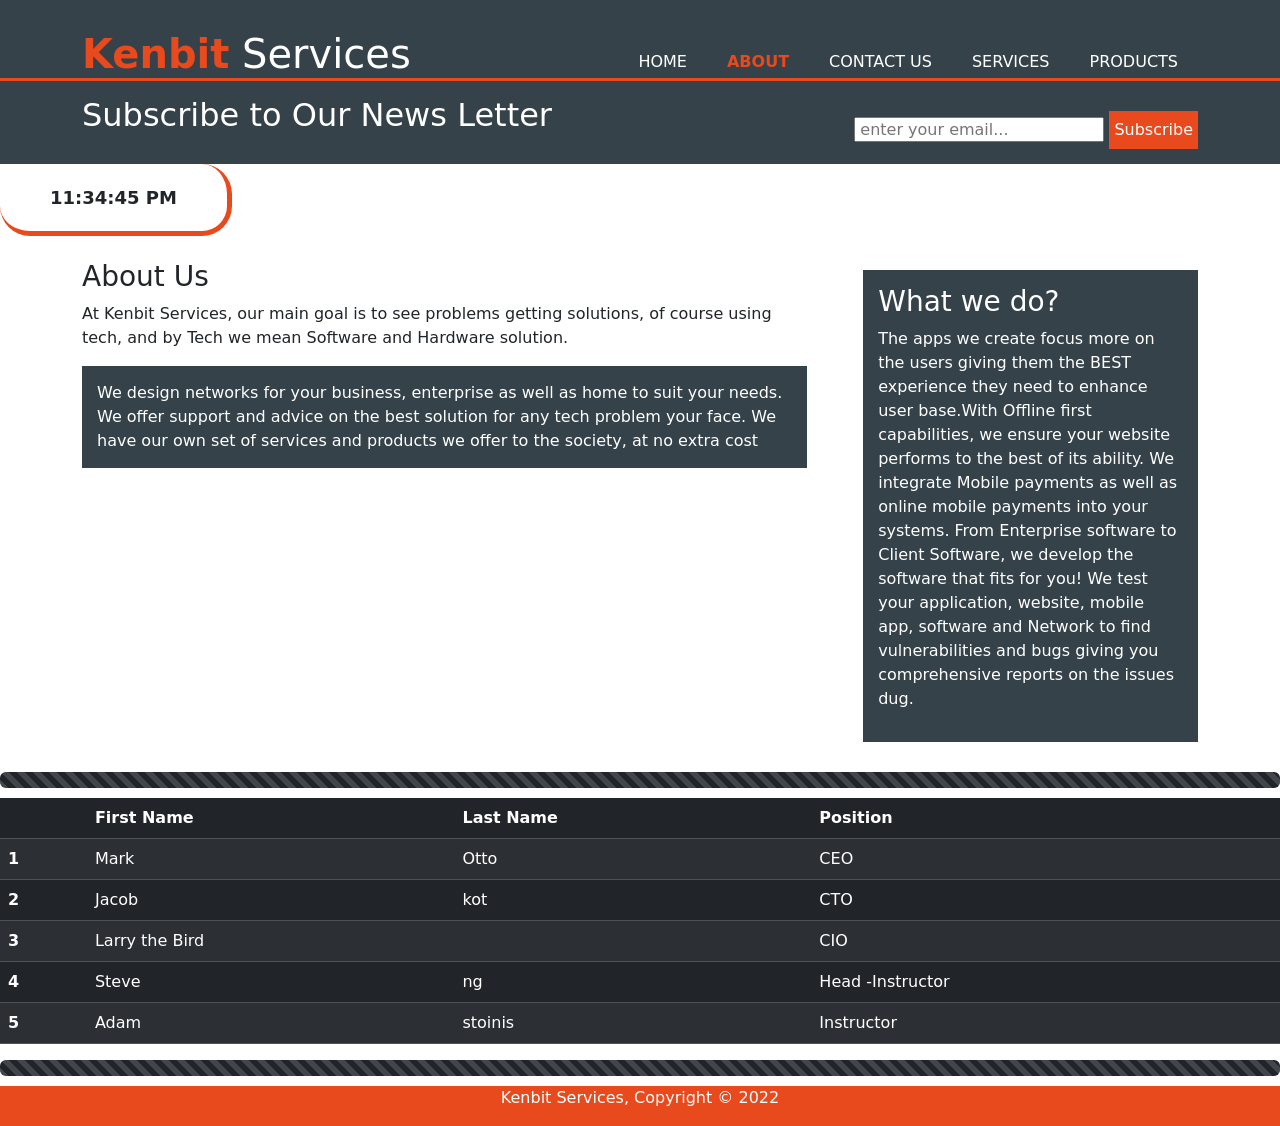
<file: Kenbit (1)/about.html>
<!DOCTYPE html >
    <head>
        <meta charset="utf-8">
        <meta name="viewport" content="width=device-width" >
        <meta name="keywords" content="web technoServ Services, responsive web site">
        <meta name="description" content="Services for web based applications" >
        <title>Kenbit wensite  | About</title>
        <link rel="stylesheet" href="./styles/style.css" >
        <link href="https://cdn.jsdelivr.net/npm/bootstrap@5.1.3/dist/css/bootstrap.min.css" rel="stylesheet"
        integrity="sha384-1BmE4kWBq78iYhFldvKuhfTAU6auU8tT94WrHftjDbrCEXSU1oBoqyl2QvZ6jIW3" crossorigin="anonymous">
    <script src="https://cdn.jsdelivr.net/npm/bootstrap@5.1.3/dist/js/bootstrap.bundle.min.js"
        integrity="sha384-ka7Sk0Gln4gmtz2MlQnikT1wXgYsOg+OMhuP+IlRH9sENBO0LRn5q+8nbTov4+1p"
        crossorigin="anonymous"></script>
        
    </head>
    <body>
        <header>
         <div class="container">
             <div id="branding" >
                <h1><span class="highlight">Kenbit</span> Services</h1>
             </div>
             <nav>
                 <ul>
                     <li ><a href="index.html">Home </a> </li>
                     <li class="current"><a href="about.html">About </a></li>
                     <li><a href="contactus.html">Contact Us</a> </li>
                     <li><a href="services.html">Services</a> </li>
                     <li><a href="products.html">Products</a> </li>
                 </ul>
             </nav>
         </div>
        </header>

        

        <section id="newsLetter">
            <div class="container">
                <h2>Subscribe to Our News Letter</h2>
                <form class="sub_email">
                    <input type="email" placeholder="enter your email..." >
                    <button type="submit" class="button_1">Subscribe</button>
                </form>
            </div>
        </section>

        <div id="currentTime" style="position: absolute;">
            Updating...
        </div>

        <br> <br> <br> <br>
        <section id="main">
            <div class="container">
                <article id="main-col">
                    <h3 class="page-title">About Us</h3>
                    <p>At Kenbit Services, our main goal is to see problems getting solutions, of course using tech, and by Tech we mean Software and Hardware solution.  </p>
                    <p class="dark">We design networks for your business, enterprise as well as home to suit your needs.
                        We offer support and advice on the best solution for any tech problem your face.
                         We have our own set of services and products we offer to the society, at no extra cost
                    </p></p>

                </article>
                <aside id="sidebar">
                    <div class="dark">
                    <h3>What we do?</h3>
                   <p>The apps we create focus more on the users giving them the BEST experience they need to enhance user base.With Offline first capabilities, we ensure your website performs to the best of its ability.
                 We integrate Mobile payments as well as online mobile payments into your systems.
                From Enterprise software to Client Software, we develop the software that fits for you!
             We test your application, website, mobile app, software and Network to find vulnerabilities and bugs giving you comprehensive reports on the issues dug.

                    </div>
                </aside>
            
            </div>
        </section>

        <aside style="margin-top: 20px;">

            <div class="progress" style="margin-bottom: 10px;">
                <div class="progress-bar progress-bar-striped bg-dark progress-bar-animated" role="progressbar" style="width: 100%" aria-valuenow="75" aria-valuemin="0" aria-valuemax="100"></div>
              </div>

            <table class="table table-dark table-striped" >
                <thead>
                  <tr>
                    <th scope="col"></th>
                    <th scope="col">First Name</th>
                    <th scope="col">Last Name</th>
                    <th scope="col">Position</th>
                  </tr>
                </thead>
                <tbody>
                  <tr>
                    <th scope="row">1</th>
                    <td>Mark</td>
                    <td>Otto</td>
                    <td>CEO</td>
                  </tr>
                  <tr>
                    <th scope="row">2</th>
                    <td>Jacob</td>
                    <td>kot</td>
                    <td>CTO</td>

                   
                  </tr>
                  <tr>
                    <th scope="row">3</th>
                    <td colspan="2">Larry the Bird</td>
                    <td>CIO</td>
                  </tr>
                  <tr>
                    <th scope="row">4</th>
                    <td>Steve</td>
                    <td>ng</td>
                    <td>Head -Instructor</td>
                  </tr>
                  <tr>
                    <th scope="row">5</th>
                    <td>Adam</td>
                    <td>stoinis</td>
                    <td>Instructor</td>
                  </tr>
                </tbody>
              </table>

              <div class="progress" style="margin-bottom: 10px;">
                <div class="progress-bar progress-bar-striped bg-dark progress-bar-animated" role="progressbar" style="width: 100%" aria-valuenow="75" aria-valuemin="0" aria-valuemax="100"></div>
              </div>


        </aside>

        <footer>
            <div class="container">
            <p> Kenbit Services, Copyright &copy; 2022</p>
            </div>
        </footer>
    </body>

    <script src="js/app.js"></script>

</html>
</file>
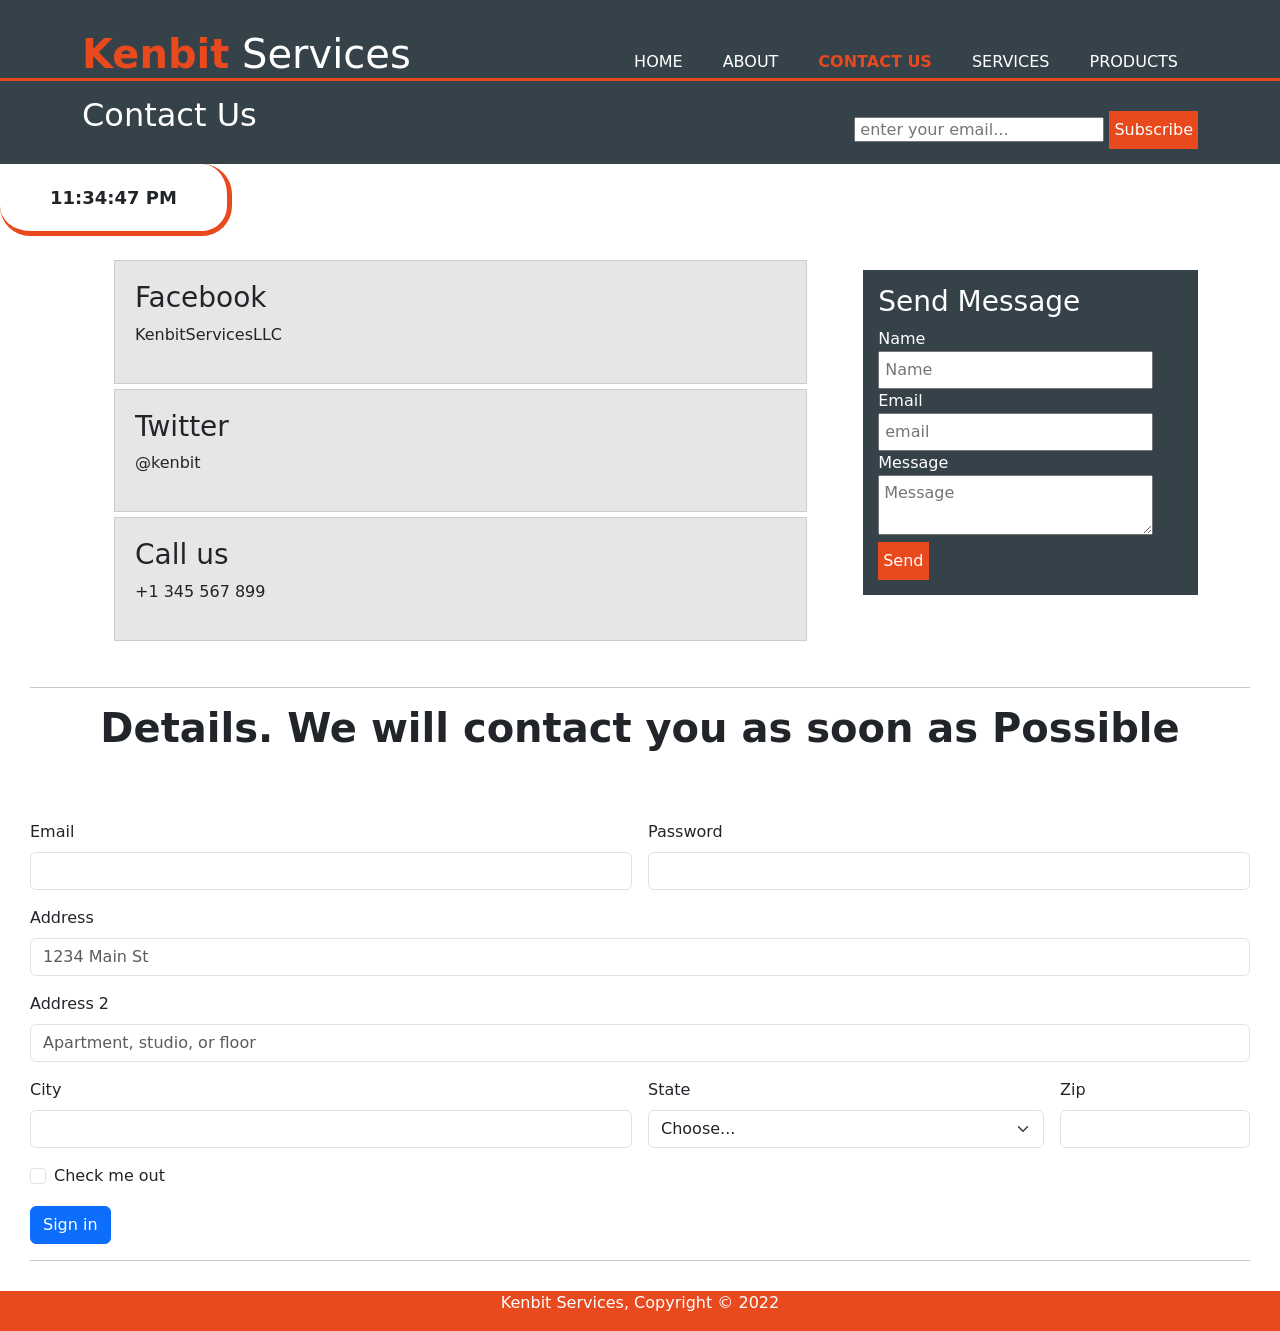
<file: Kenbit (1)/contactus.html>
<!DOCTYPE html>

<head>
    <meta charset="utf-8">
    <meta name="viewport" content="width=device-width">
    <meta name="keywords" content="web technoServ Services, responsive web site">
    <meta name="description" content="Services for web based applications">
    <title>Kenbit website | Contact Us</title>
    <link rel="stylesheet" href="./styles/style.css">
</head>

<body>
    <header>
        <div class="container">
            <div id="branding">
                <h1><span class="highlight">Kenbit</span> Services</h1>
            </div>
            <nav>
                <ul>
                    <li><a href="index.html">Home </a> </li>
                    <li><a href="about.html">About </a></li>
                    <li class="current"><a href="contactus.html">Contact Us</a> </li>
                    <li><a href="services.html">Services </a></li>
                    <li><a href="products.html">Products</a> </li>
                    <link href="https://cdn.jsdelivr.net/npm/bootstrap@5.1.3/dist/css/bootstrap.min.css"
                        rel="stylesheet"
                        integrity="sha384-1BmE4kWBq78iYhFldvKuhfTAU6auU8tT94WrHftjDbrCEXSU1oBoqyl2QvZ6jIW3"
                        crossorigin="anonymous">
                    <script src="https://cdn.jsdelivr.net/npm/bootstrap@5.1.3/dist/js/bootstrap.bundle.min.js"
                        integrity="sha384-ka7Sk0Gln4gmtz2MlQnikT1wXgYsOg+OMhuP+IlRH9sENBO0LRn5q+8nbTov4+1p"
                        crossorigin="anonymous"></script>
                </ul>
            </nav>
        </div>
    </header>

    <section id="newsLetter">
        <div class="container">
            <h2>Contact Us</h2>
            <form class="sub_email">
                <input type="email" placeholder="enter your email...">
                <button type="submit" class="button_1">Subscribe</button>
            </form>
        </div>
    </section>

    <div id="currentTime" style="position: absolute;">
        Updating...
    </div>

    <br> <br> <br> <br>

    <section id="main">
        <div class="container">
            <article id="main-col">
                <ul id="services">
                    <li>
                        <h3>Facebook</h3>
                        <p>KenbitServicesLLC</p>
                    </li>
                    <li>
                        <h3>Twitter</h3>
                        <p>@kenbit</p>
                    </li>
                    <li>
                        <h3>Call us</h3>
                        <p>+1 345 567 899</p>
                    </li>
                </ul>

            </article>

            <aside id="sidebar">
                <div class="dark">
                    <h3>Send Message</h3>
                    <form class="quote">
                        <div>
                            <label>Name</label>
                            <input type="text" placeholder="Name">
                        </div>
                        <div>
                            <label>Email</label>
                            <input type="email" placeholder="email">
                        </div>
                        <div>
                            <label>Message</label>
                            <textarea placeholder="Message"></textarea>
                        </div>
                        <div>
                            <button class="button_1" type="submit">Send</button>
                        </div>
                    </form>

                </div>
            </aside>

    </section>

    
    <div class="c1" style="margin: 30px; " >
        <hr>

        <h1 style="text-align: center; margin-bottom: 20px ; font-weight: 600;">Details. We will contact you as soon as Possible</h1><br><br>
        <form class="row g-3">
            <div class="col-md-6">
              <label for="inputEmail4" class="form-label">Email</label>
              <input type="email" class="form-control" id="inputEmail4">
            </div>
            <div class="col-md-6">
              <label for="inputPassword4" class="form-label">Password</label>
              <input type="password" class="form-control" id="inputPassword4">
            </div>
            <div class="col-12">
              <label for="inputAddress" class="form-label">Address</label>
              <input type="text" class="form-control" id="inputAddress" placeholder="1234 Main St">
            </div>
            <div class="col-12">
              <label for="inputAddress2" class="form-label">Address 2</label>
              <input type="text" class="form-control" id="inputAddress2" placeholder="Apartment, studio, or floor">
            </div>
            <div class="col-md-6">
              <label for="inputCity" class="form-label">City</label>
              <input type="text" class="form-control" id="inputCity">
            </div>
            <div class="col-md-4">
              <label for="inputState" class="form-label">State</label>
              <select id="inputState" class="form-select">
                <option selected>Choose...</option>
                <option>Vancouver</option>
                <option>Surrey</option>
                <option>Burnaby</option>
              </select>
            </div>
            <div class="col-md-2">
              <label for="inputZip" class="form-label">Zip</label>
              <input type="text" class="form-control" id="inputZip">
            </div>
            <div class="col-12">
              <div class="form-check">
                <input class="form-check-input" type="checkbox" id="gridCheck">
                <label class="form-check-label" for="gridCheck">
                  Check me out
                </label>
              </div>
            </div>
            <div class="col-12">
              <button type="submit" class="btn btn-primary">Sign in</button>
            </div>
          </form>
          <hr>
    </div>

</div>

    <footer>
        <div class="container">
            <p> Kenbit Services, Copyright &copy; 2022</p>
        </div>
    </footer>

    <script src="js/app.js"></script>

</body>

</html>
</file>
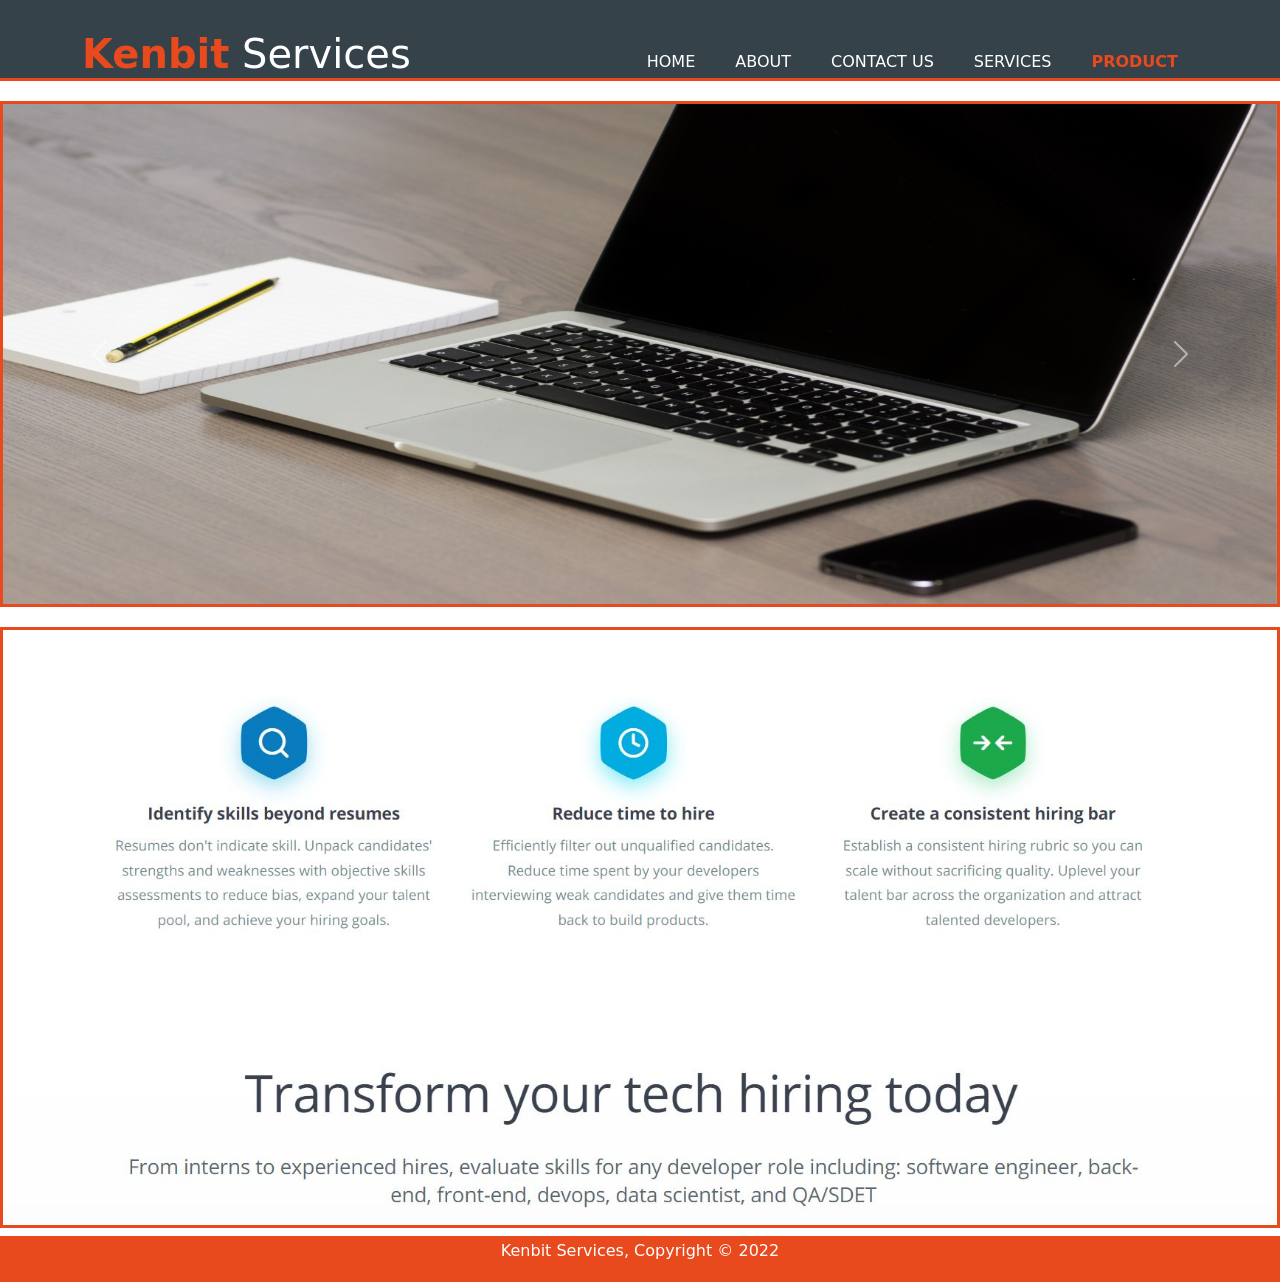
<file: Kenbit (1)/products.html>
<!DOCTYPE html>

<head>
    <meta charset="utf-8">
    <meta name="viewport" content="width=device-width">
    <meta name="keywords" content="web technoServ Services, responsive web site">
    <meta name="description" content="Services for web based applications">
    <title>Kenbit wensite | About</title>
    <link rel="stylesheet" href="./styles/style.css">
    <link href="https://cdn.jsdelivr.net/npm/bootstrap@5.1.3/dist/css/bootstrap.min.css" rel="stylesheet"
        integrity="sha384-1BmE4kWBq78iYhFldvKuhfTAU6auU8tT94WrHftjDbrCEXSU1oBoqyl2QvZ6jIW3" crossorigin="anonymous">
    <script src="https://cdn.jsdelivr.net/npm/bootstrap@5.1.3/dist/js/bootstrap.bundle.min.js"
        integrity="sha384-ka7Sk0Gln4gmtz2MlQnikT1wXgYsOg+OMhuP+IlRH9sENBO0LRn5q+8nbTov4+1p"
        crossorigin="anonymous"></script>
</head>

<body>
    <header>
        <div class="container">
            <div id="branding">
                <h1><span class="highlight">Kenbit</span> Services</h1>
            </div>
            <nav>
                <ul>
                    <li><a href="index.html">Home </a> </li>
                    <li><a href="about.html">About </a></li>
                    <li><a href="contactus.html">Contact Us</a> </li>
                    <li><a href="services.html">Services</a> </li>
                    <li class="current"> <a href="product.html">Product</a> </li>
                </ul>
            </nav>


        </div>
    </header>


    <section>
        <div id="carouselExampleInterval" class="carousel slide" data-bs-ride="carousel"
            style="margin-top: 20px; border: 3px solid #e8491d;">

            <div class="carousel-item active" data-bs-interval="1000">
                <img src="./images/host.jpg" class="d-block w-100" alt="..." style="height: 500px;"">
                  </div>
                  <div class=" carousel-inner" style="width: 100%; height: 500px;">
                <div class="carousel-item">
                    <img src="./images/showcase_back111.jpg" class="d-block w-100" alt="..." style="height: 500px;">
                </div>
                <div class="carousel-item" data-bs-interval="1000">
                    <img src="./images/showcase_back1.jpg" class="d-block w-100" alt="...">
                </div>
                <div class="carousel-item">
                    <img src="./images/Capture3.JPG" class="d-block w-100" alt="..." style="height: 500px;">
                </div>
                <div class="carousel-item">
                    <img src="./images/host.jpg" class="d-block w-100" alt="..." style="height: 500px;">
                </div>
                <div class="carousel-item">
                    <img src="./images/dev.jpg" class="d-block w-100" alt="..." style="height: 500px;">
                </div>
                

            </div>
            <button class="carousel-control-prev" type="button" data-bs-target="#carouselExampleInterval"
                data-bs-slide="prev">
                <span class="carousel-control-prev-icon" aria-hidden="true"></span>
                <span class="visually-hidden">Previous</span>
            </button>
            <button class="carousel-control-next" type="button" data-bs-target="#carouselExampleInterval"
                data-bs-slide="next">
                <span class="carousel-control-next-icon" aria-hidden="true"></span>
                <span class="visually-hidden">Next</span>
            </button>
        </div>


    </section>

    <aside style="border: 3px solid #e8491d; margin-top: 20px;">
        <img src="./images/Capture5.JPG" style="width: 100%; margin-top: 20px;">
    </aside>

    <footer style="margin-top:8px;"> 
        <div class="container" style=" border: 3px solid #e8491d;">
            <p> Kenbit Services, Copyright &copy; 2022</p>
        </div>
    </footer>

    <script src="js/app.js"></script>
</file>
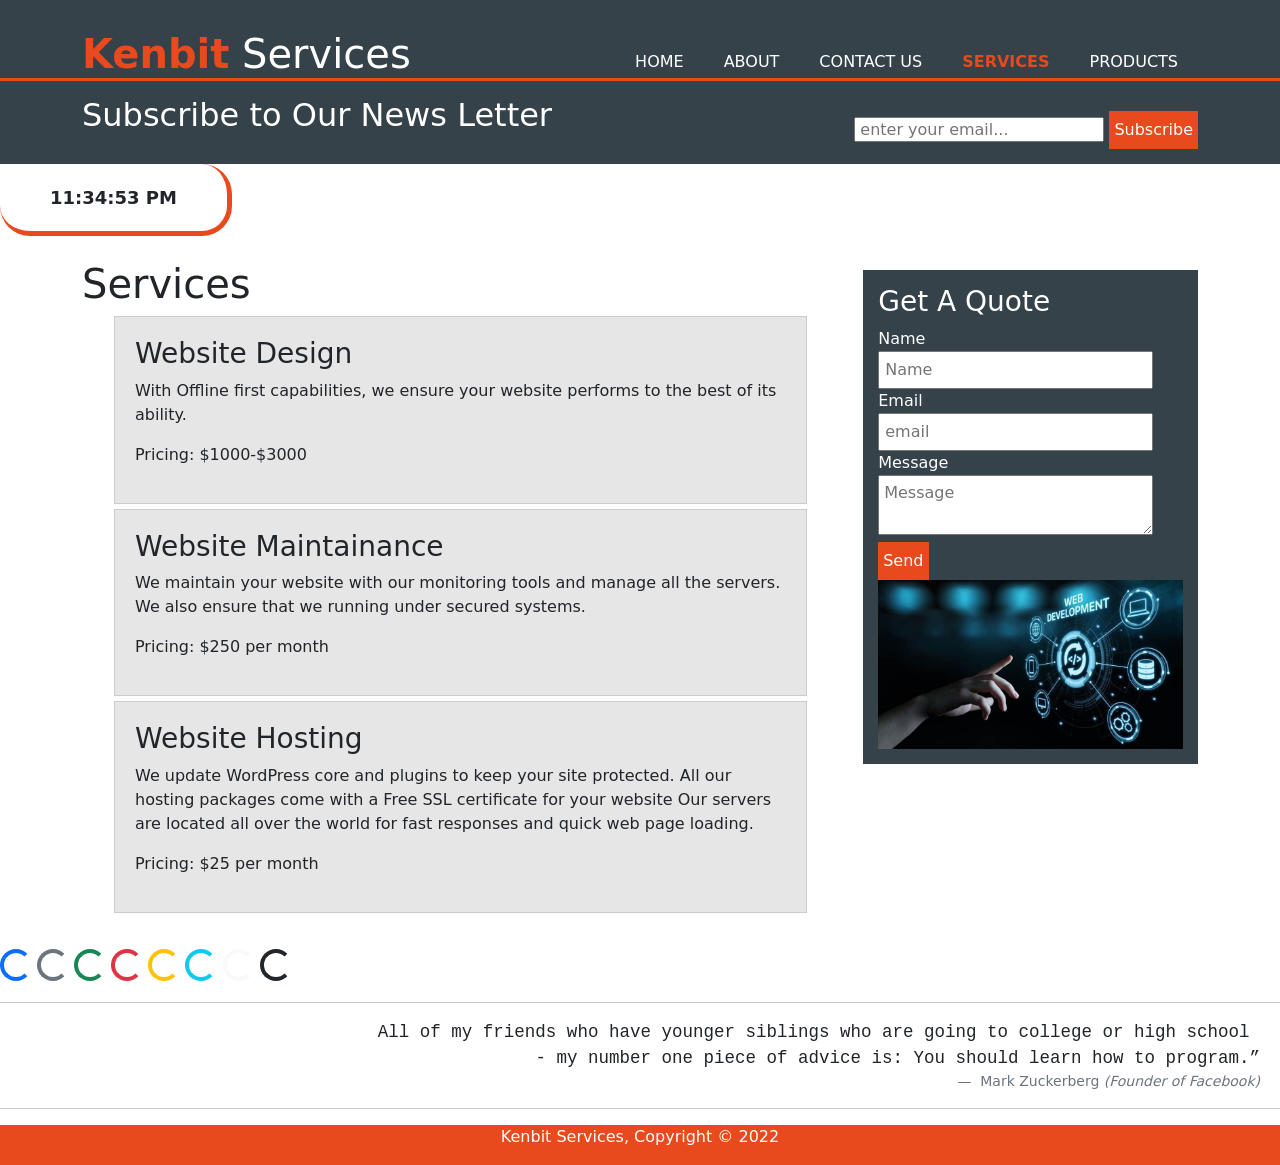
<file: Kenbit (1)/services.html>
<!DOCTYPE html>

<head>
    <meta charset="utf-8">
    <meta name="viewport" content="width=device-width">
    <meta name="keywords" content="web technoServ Services, responsive web site">
    <meta name="description" content="Services for web based applications">
    <title>Kenbit website | Services</title>
    <link rel="stylesheet" href="./styles/style.css">
    <link href="https://cdn.jsdelivr.net/npm/bootstrap@5.1.3/dist/css/bootstrap.min.css" rel="stylesheet"
        integrity="sha384-1BmE4kWBq78iYhFldvKuhfTAU6auU8tT94WrHftjDbrCEXSU1oBoqyl2QvZ6jIW3" crossorigin="anonymous">
    <script src="https://cdn.jsdelivr.net/npm/bootstrap@5.1.3/dist/js/bootstrap.bundle.min.js"
        integrity="sha384-ka7Sk0Gln4gmtz2MlQnikT1wXgYsOg+OMhuP+IlRH9sENBO0LRn5q+8nbTov4+1p"
        crossorigin="anonymous"></script>
    <script src="./js/app.js" defer ></script>    
</head>

<body>
    <header>
        <div class="container">
            <div id="branding">
                <h1><span class="highlight">Kenbit</span> Services</h1>
            </div>
            <nav>
                <ul>
                    <li><a href="index.html">Home </a> </li>
                    <li><a href="about.html">About </a></li>
                    <li><a href="contactus.html">Contact Us</a> </li>
                    <li class="current"><a href="services.html">Services</a> </li>
                    <li><a href="products.html">Products</a> </li>
                </ul>
            </nav>
        </div>
    </header>

    <section id="newsLetter">
        <div class="container">
            <h2>Subscribe to Our News Letter</h2>
            <form>
                <input type="email" placeholder="enter your email...">
                <button type="submit" class="button_1">Subscribe</button>
            </form>
        </div>
    </section>

    <div id="currentTime" style="position: absolute;">
        Updating...
    </div>

    <br> <br> <br> <br>

    <section id="main">
        <div class="container">
            <article id="main-col">
                <h1 class="page-title">Services</h1>
                <ul id="services">
                    <li>
                        <h3>Website Design</h3>
                        <p>With Offline first capabilities,
                            we ensure your website performs to the best of its ability.</p>
                        <p>Pricing: $1000-$3000</p>
                    </li>
                    <li>
                        <h3>Website Maintainance</h3>
                        <p>We maintain your website with our monitoring tools and manage all the servers. We also ensure
                            that we running under secured systems.</p>
                        <p>Pricing: $250 per month</p>
                    </li>
                    <li>
                        <h3>Website Hosting</h3>
                        <p>We update WordPress core and plugins to keep your site protected.
                            All our hosting packages come with a Free SSL certificate for your website
                            Our servers are located all over the world for fast responses and quick web page loading.
                        </p>
                        <p>Pricing: $25 per month</p>
                    </li>
                </ul>
            </article>

            <aside id="sidebar">
                <div class="dark">
                    <h3>Get A Quote</h3>
                    <form class="quote">
                        <div>
                            <label>Name</label>
                            <input type="text" placeholder="Name">
                        </div>
                        <div>
                            <label>Email</label>
                            <input type="email" placeholder="email">
                        </div>
                        <div>
                            <label>Message</label>
                            <textarea placeholder="Message"></textarea>
                        </div>
                        <div>
                            <button class="button_1" type="submit">Send</button>
                        </div>
                    </form>
                    <img id="dev" src="./images/dev.jpg">

                </div>
            </aside>

        </div>
    </section>

    <div class="an" style="margin-top: 20px;">
        <div class="spinner-border text-primary" role="status">
            <span class="visually-hidden">Loading...</span>
        </div>
        <div class="spinner-border text-secondary" role="status">
            <span class="visually-hidden">Loading...</span>
        </div>
        <div class="spinner-border text-success" role="status">
            <span class="visually-hidden">Loading...</span>
        </div>
        <div class="spinner-border text-danger" role="status">
            <span class="visually-hidden">Loading...</span>
        </div>
        <div class="spinner-border text-warning" role="status">
            <span class="visually-hidden">Loading...</span>
        </div>
        <div class="spinner-border text-info" role="status">
            <span class="visually-hidden">Loading...</span>
        </div>
        <div class="spinner-border text-light" role="status">
            <span class="visually-hidden">Loading...</span>
        </div>
        <div class="spinner-border text-dark" role="status">
            <span class="visually-hidden">Loading...</span>
        </div>



    </div>
    <hr>

    <div class="an2">

        
        <figure class="text-end" style="margin-right: 20px;">
            <blockquote class="blockquote">
              
                  <pre>All of my friends who have younger siblings who are going to college or high school 
                      - my number one piece of advice is: You should learn how to program.”</pre></p>
            </blockquote>
            <figcaption class="blockquote-footer">
             Mark Zuckerberg <cite title="Source Title">(Founder of Facebook)</cite>
            </figcaption>
          </figure>
    </div>

    <hr>

    <footer>
        <div class="container">
            <p> Kenbit Services, Copyright &copy; 2022</p>
        </div>
    </footer>

    <script src="js/app.js"></script>
</body>

</html>
</file>
<file: Kenbit (1)/styles/style.css>
body{
    font-family: Arial, Helvetica, sans-serif;
    font-size: 15px;
    line-height: 1.5;

    margin: 0;
    padding: 0;
    background-color: #f4f4f4;
}

/* global */
.container{
    width: 80%; 
    margin: auto;
    overflow: hidden;

}

ul{
    margin: 0;
    padding: 0;
}
.button_1{
    height: 38px;
    padding-left: 5px;
    padding-right: 5px;
    background: #e8491d;
    color: #ffffff;
    border: none;

}

.dark{
    background: #35424a;
    color: #ffffff;
    padding: 15px;
    margin-top: 10px;
    margin-bottom: 10px;
    
}



/* global part ends*/

/* header*/
header{
    background-color: #35424a;
    color: #ffffff;
    padding-top: 30px;
    min-height: 70px;
    border-bottom:#e8491d  3px solid;
}


header a{
    color: #ffffff;
    text-decoration: none;
    text-transform: uppercase;
    font-size: 16px;
}


header li{
    float: left;
    display: inline;
    padding: 0 20px 0 20px;
}

header #branding{
    float: left;
}

header #branding h1{
    margin: 0;
}

header nav{
    float: right;
    margin-top: 20px;
}

/* to highlight the Techno in heading and current page in navigation */
header .highlight, header .current a{
    color: #e8491d;
    font-weight: bold;
}

/* hover effect on navigation links */
header a:hover{
     color: #cccccc;
     font-weight: bold;
}


/* showcase section */ 
#showcase{
   background: url('../img/showcase_back.jpg') no-repeat 0 -200px;
    min-height: 400px;
    text-align: center;
    color: #ffffff;

}

#showcase h1{
    font-size: 55px;
    margin-top: 100px;
    margin-bottom: 10px;
    color: #e8491d;
}

#showcase p{
    font-size: 20px;
    color: #35424a;
}


/* newsLetter section*/
#newsLetter {
    background: #35424a;
    color: #ffffff;
    padding: 15px;
}

#newsLetter h2{
    float: left;
}

#newsLetter form{
    float: right;
    margin-top: 15px;
   
}

#newsLetter input[type="email"]{
    width: 250px;
    height: 25px;
    padding: 4px;
}

/* boxes section */

#boxes{
    margin-top: 20px;
}

#boxes .box img{
    width: 90px;
    height: 120px;
}

#boxes .box{
    width: 30%;
    float: left;
    text-align: center;
    padding: 5px;
    margin: 5px;
}


/* sidebar*/
aside#sidebar{
    float: right;
    width: 30%;
}

/*main-col*/
article#main-col{
    float: left;
    width: 65%;
}


/*services*/
ul#services li{
    list-style: none;
    border: #cccccc solid 1px;
    background:#e6e6e6;
    padding: 20px;
    margin-bottom: 5px;
}


aside#sidebar .quote input, aside#sidebar .quote textarea {
    width: 90%;
    padding: 5px;
} 

aside#sidebar .dark img {
    width: 100%;
    }


/*footer*/

footer{
    background: #e8491d;
    color: #ffffff;
    text-align: center;
 
}


/* media queries*/

@media(max-width:768px){
    header #branding,
    header nav,
    header nav li,
    #newsLetter h2,
    #newsLetter form,
    #boxes .box,
    article#main-col,
    aside#sidebar{
        text-align: center;
        float: none;
        width: 100%;
     
    }
    header{
           padding-bottom: 10px;
    }

    #showcase h1{
        margin-top: 40px;
    }

    #newsLetter button{
        display: block;
        width: 100%;
    }

    #newsLetter form input[type="email"]{
        width: 100%;
    }

}

#currentTime {
    position: absolute;
    /* left: 30px;
    top: 60px; */
    border-bottom: 5px solid #e8491d;
    border-right: 5px solid #e8491d;
    border-radius: 30px;
    padding: 20px 50px 20px 50px;
    font-weight: bolder;
    font-size: large;
}
</file>
